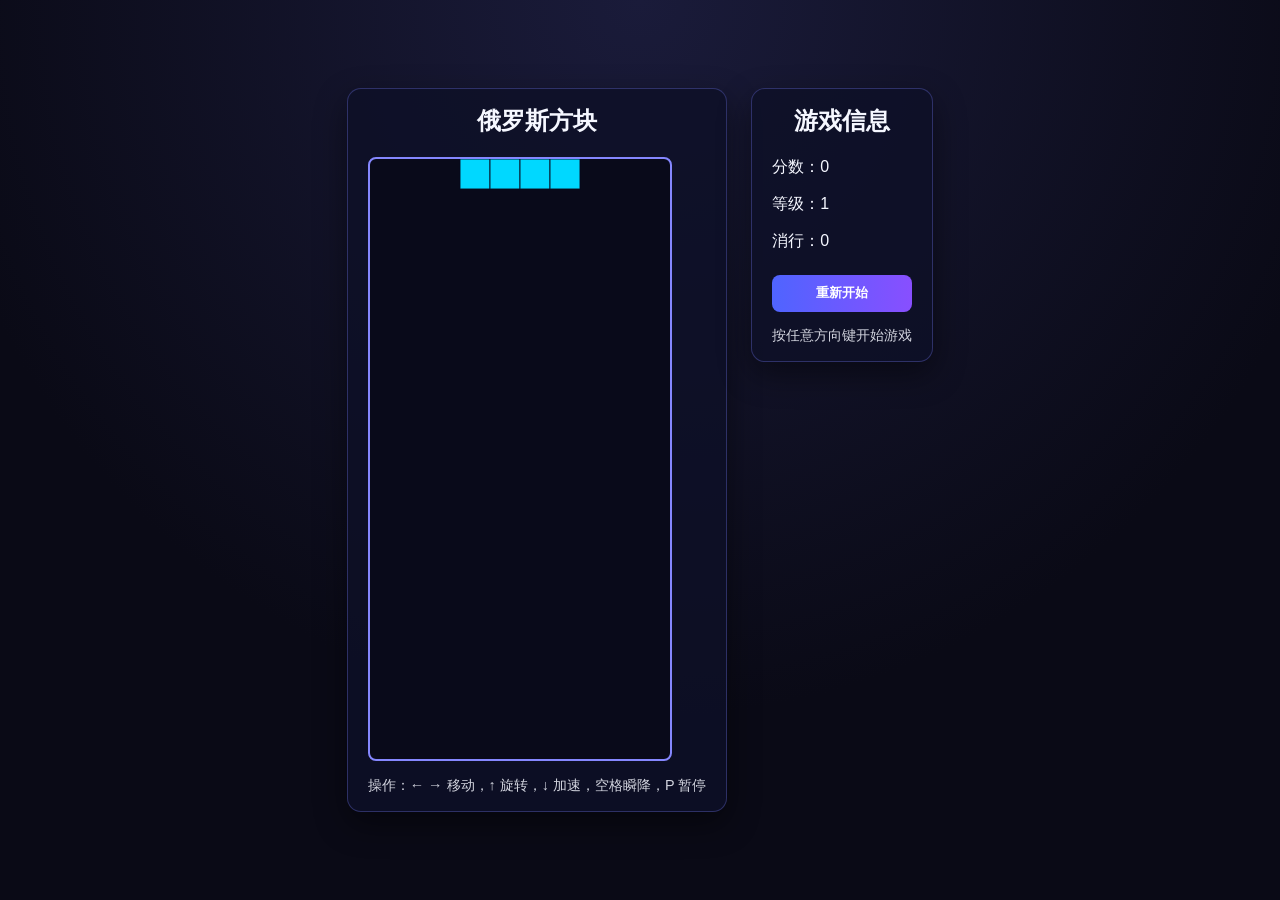
<file: 俄罗斯方块/index.html>
<!DOCTYPE html>
<html lang="zh-CN">
<head>
  <meta charset="UTF-8" />
  <meta name="viewport" content="width=device-width, initial-scale=1.0" />
  <title>俄罗斯方块</title>
  <link rel="stylesheet" href="style.css" />
</head>
<body>
  <main class="app">
    <section class="game-panel">
      <h1>俄罗斯方块</h1>
      <canvas id="board" width="300" height="600" aria-label="俄罗斯方块游戏区域"></canvas>
      <p class="tips">操作：← → 移动，↑ 旋转，↓ 加速，空格瞬降，P 暂停</p>
    </section>

    <aside class="info-panel">
      <h2>游戏信息</h2>
      <p>分数：<span id="score">0</span></p>
      <p>等级：<span id="level">1</span></p>
      <p>消行：<span id="lines">0</span></p>
      <button id="restart" type="button">重新开始</button>
      <p id="status" class="status">按任意方向键开始游戏</p>
    </aside>
  </main>

  <script src="game.js"></script>
</body>
</html>
</file>
<file: 俄罗斯方块/style.css>
:root {
  color-scheme: dark;
  font-family: "Segoe UI", "PingFang SC", sans-serif;
}

* {
  box-sizing: border-box;
}

body {
  margin: 0;
  min-height: 100vh;
  display: grid;
  place-items: center;
  background: radial-gradient(circle at top, #1a1b3a, #0a0a16 65%);
  color: #f5f7ff;
}

.app {
  display: flex;
  flex-wrap: wrap;
  gap: 1.5rem;
  align-items: flex-start;
  padding: 1.5rem;
}

.game-panel,
.info-panel {
  background: rgba(14, 16, 40, 0.82);
  border: 1px solid rgba(120, 125, 255, 0.3);
  border-radius: 14px;
  padding: 1rem 1.25rem;
  box-shadow: 0 12px 32px rgba(0, 0, 0, 0.45);
}

h1,
h2 {
  margin-top: 0;
  text-align: center;
}

#board {
  display: block;
  background: #090a1a;
  border: 2px solid #8587ff;
  border-radius: 8px;
}

.info-panel {
  min-width: 170px;
}

#restart {
  width: 100%;
  margin-top: 0.4rem;
  border: none;
  border-radius: 8px;
  padding: 0.6rem;
  background: linear-gradient(90deg, #4f64ff, #884fff);
  color: #fff;
  font-weight: 600;
  cursor: pointer;
}

#restart:hover {
  filter: brightness(1.1);
}

.status {
  margin-bottom: 0;
  font-size: 0.9rem;
  opacity: 0.85;
}

.tips {
  margin-bottom: 0;
  font-size: 0.9rem;
  opacity: 0.85;
}
</file>
